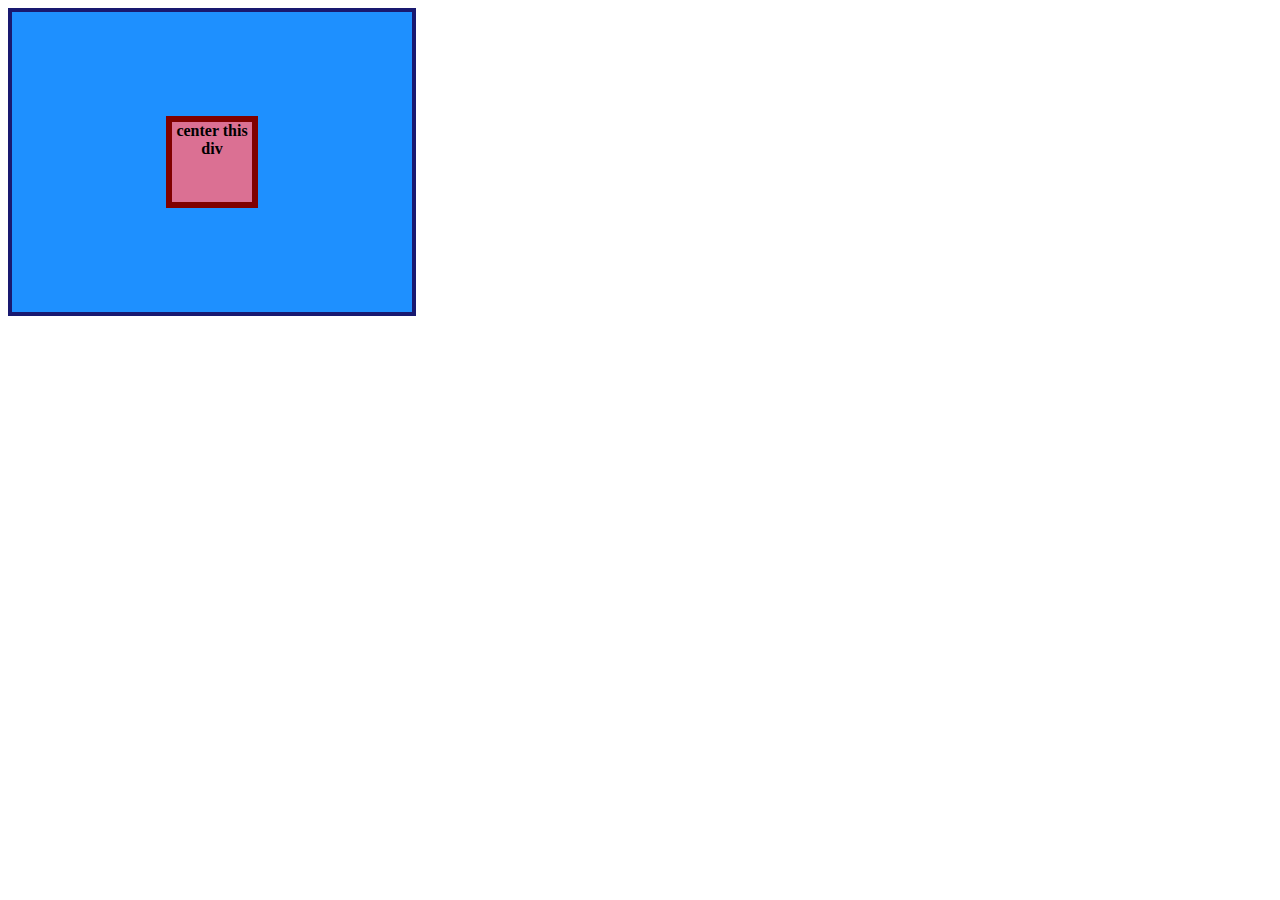
<file: 01-flex-center/index.html>
<!DOCTYPE html>
<html lang="en">
  <head>
    <meta charset="UTF-8">
    <meta http-equiv="X-UA-Compatible" content="IE=edge">
    <meta name="viewport" content="width=device-width, initial-scale=1.0">
    <title>CENTER THIS DIV</title>
    <link rel="stylesheet" href="style.css">
  </head>
  <body>
    <div class="container">
      <div class="box">center this div</div>
    </div>
  </body>
</html>
</file>
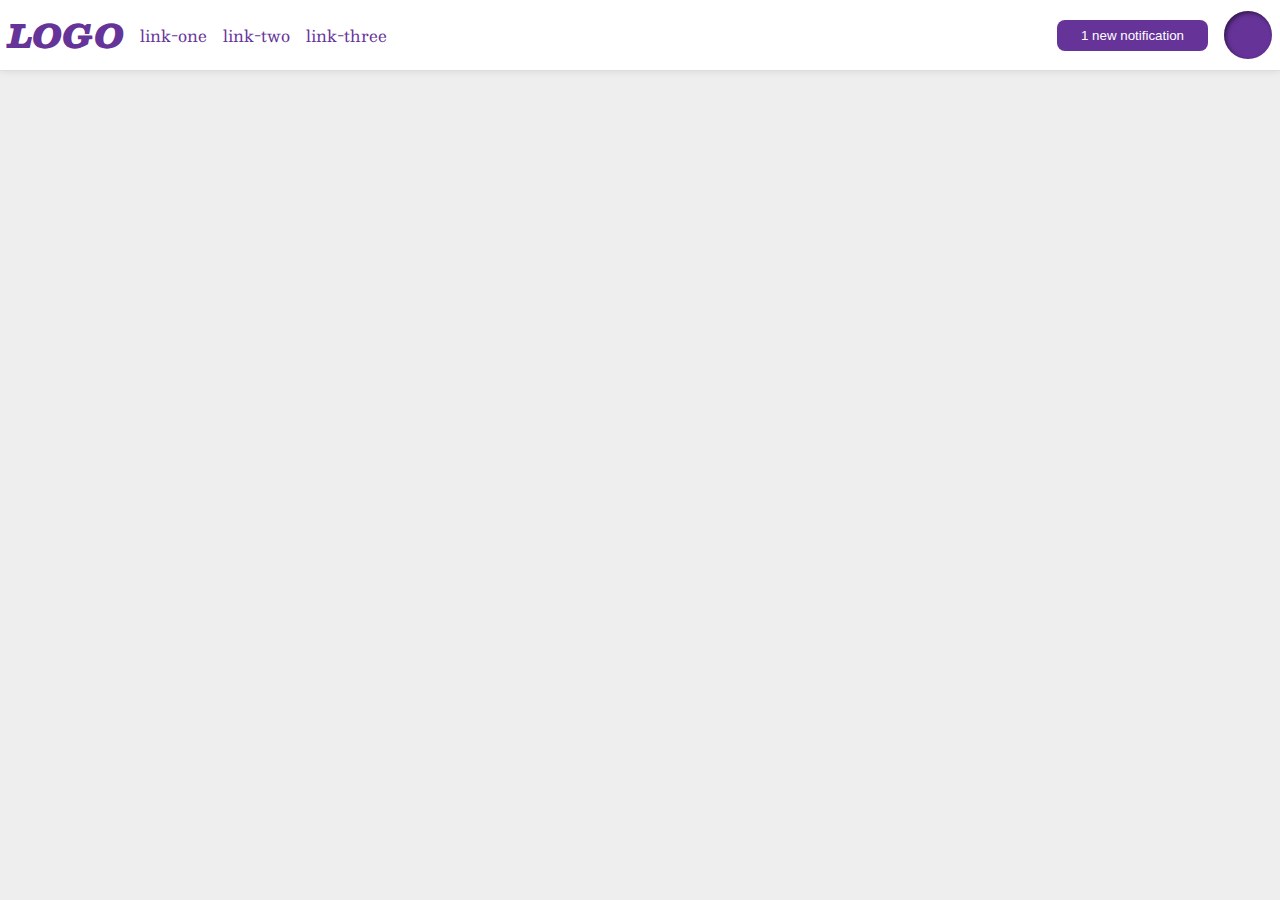
<file: 03-flex-header-2/index.html>
<!DOCTYPE html>
<html lang="en">
  <head>
    <meta charset="UTF-8">
    <meta http-equiv="X-UA-Compatible" content="IE=edge">
    <meta name="viewport" content="width=device-width, initial-scale=1.0">
    <title>Flex Header 2</title>
    <link rel="stylesheet" href="style.css">
  </head>
  <body>
    <div class="header">
      <div class="front">
        <div class="logo">
          LOGO
        </div>
        <ul class="links">
          <li><a href="google.com">link-one</a></li>
          <li><a href="google.com">link-two</a></li>
          <li><a href="google.com">link-three</a></li>
        </ul>

      </div>
      
      <div class="end">
        <button class="notifications">
          1 new notification
        </button>
        <div class="profile-image"></div>
      </div>
    </div>
  </body>
</html>
</file>
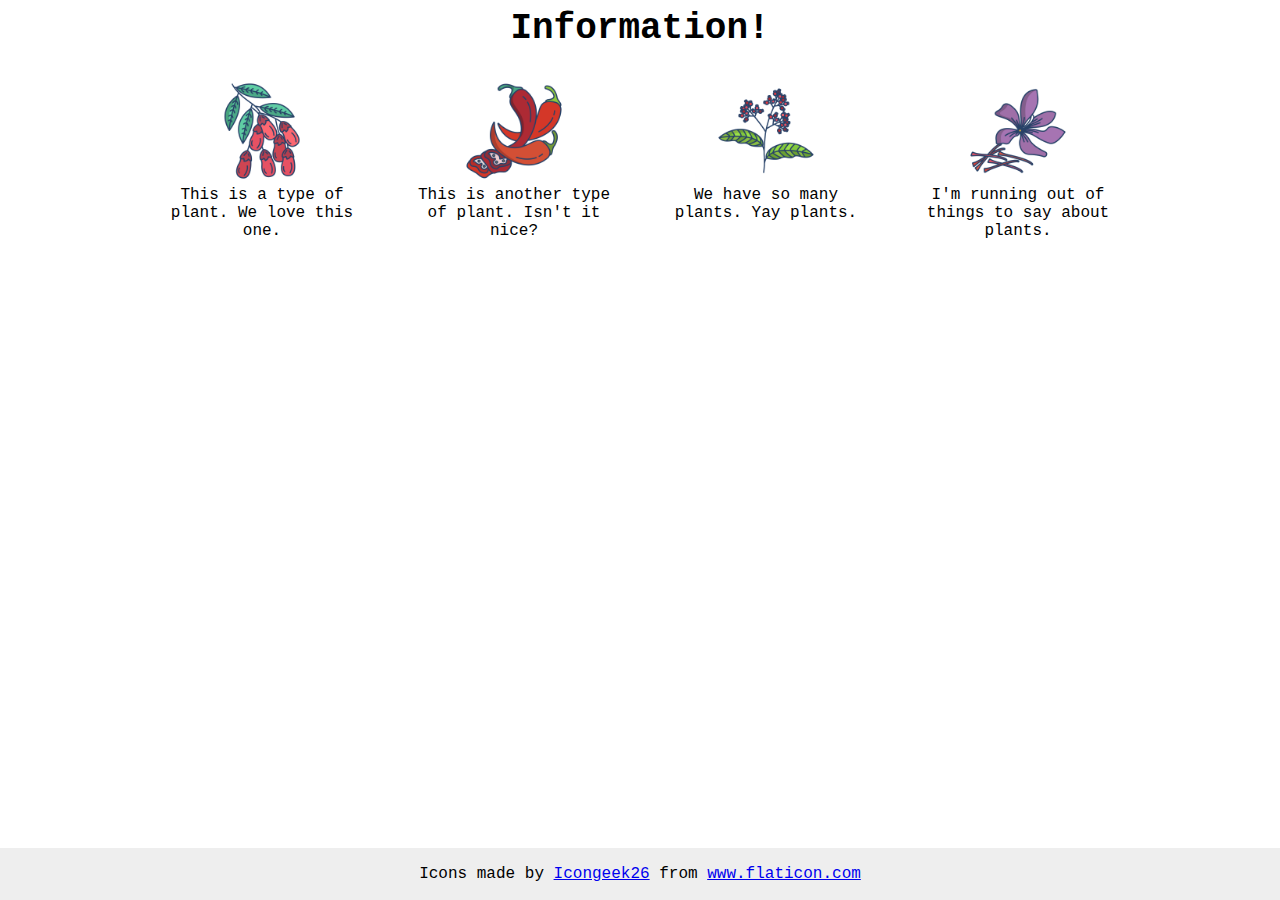
<file: 04-flex-information/index.html>
<!DOCTYPE html>
<html lang="en">

<head>
  <meta charset="UTF-8">
  <meta http-equiv="X-UA-Compatible" content="IE=edge">
  <meta name="viewport" content="width=device-width, initial-scale=1.0">
  <title>Information</title>
  <link rel="stylesheet" href="style.css">
</head>

<body>
  <div class="title">Information!</div>
  
  <div class="items">
    <div class="item">
      <img src="./images/barberry.png" alt="barberry">
      <div class="text">This is a type of plant. We love this one.</div>
    </div>
    <div class="item">
      <img src="./images/chilli.png" alt="chili">
      <div class="text">This is another type of plant. Isn't it nice?</div>
    </div>
    <div class="item">
      <img src="./images/pepper.png" alt="pepper">
      <div class="text">We have so many plants. Yay plants.</div>
    </div>
    <div class="item">
      <img src="./images/saffron.png" alt="saffron">
      <div class="text">I'm running out of things to say about plants.</div>
    </div>
  </div>

  <!-- disregard this section, it's here to give attribution to the creator of these icons -->
  <div class="footer">
    <div>Icons made by <a href="https://www.flaticon.com/authors/icongeek26" title="Icongeek26">Icongeek26</a> from <a
        href="https://www.flaticon.com/" title="Flaticon">www.flaticon.com</a></div>
  </div>
</body>

</html>
</file>
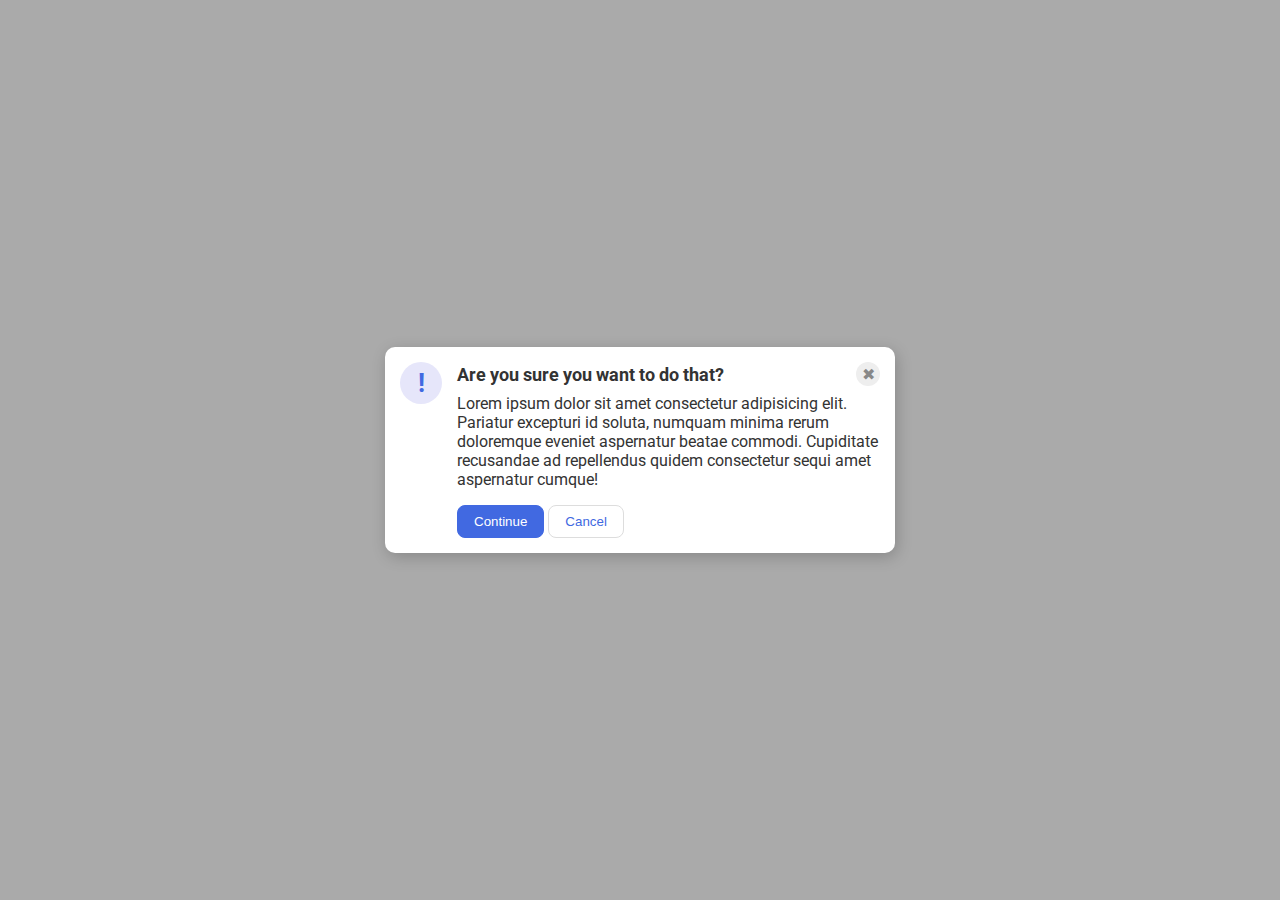
<file: 05-flex-modal/index.html>
<!DOCTYPE html>
<html lang="en">
  <head>
    <meta charset="UTF-8">
    <meta http-equiv="X-UA-Compatible" content="IE=edge">
    <meta name="viewport" content="width=device-width, initial-scale=1.0">
    <link rel="stylesheet" href="style.css">
    <title>Modal</title>
  </head>
  <body>
    <div class="modal">
      <div class="icon">!</div>
      <div class="container">
          <div class="header">Are you sure you want to do that?
          <div class="close-button">✖</div>
        </div>
        <div class="text">Lorem ipsum dolor sit amet consectetur adipisicing elit. Pariatur excepturi id soluta, numquam minima rerum doloremque eveniet aspernatur beatae commodi. Cupiditate recusandae ad repellendus quidem consectetur sequi amet aspernatur cumque!</div>
        <button class="continue">Continue</button>
        <button class="cancel">Cancel</button>
      </div>
    </div>
  </body>
</html>
</file>
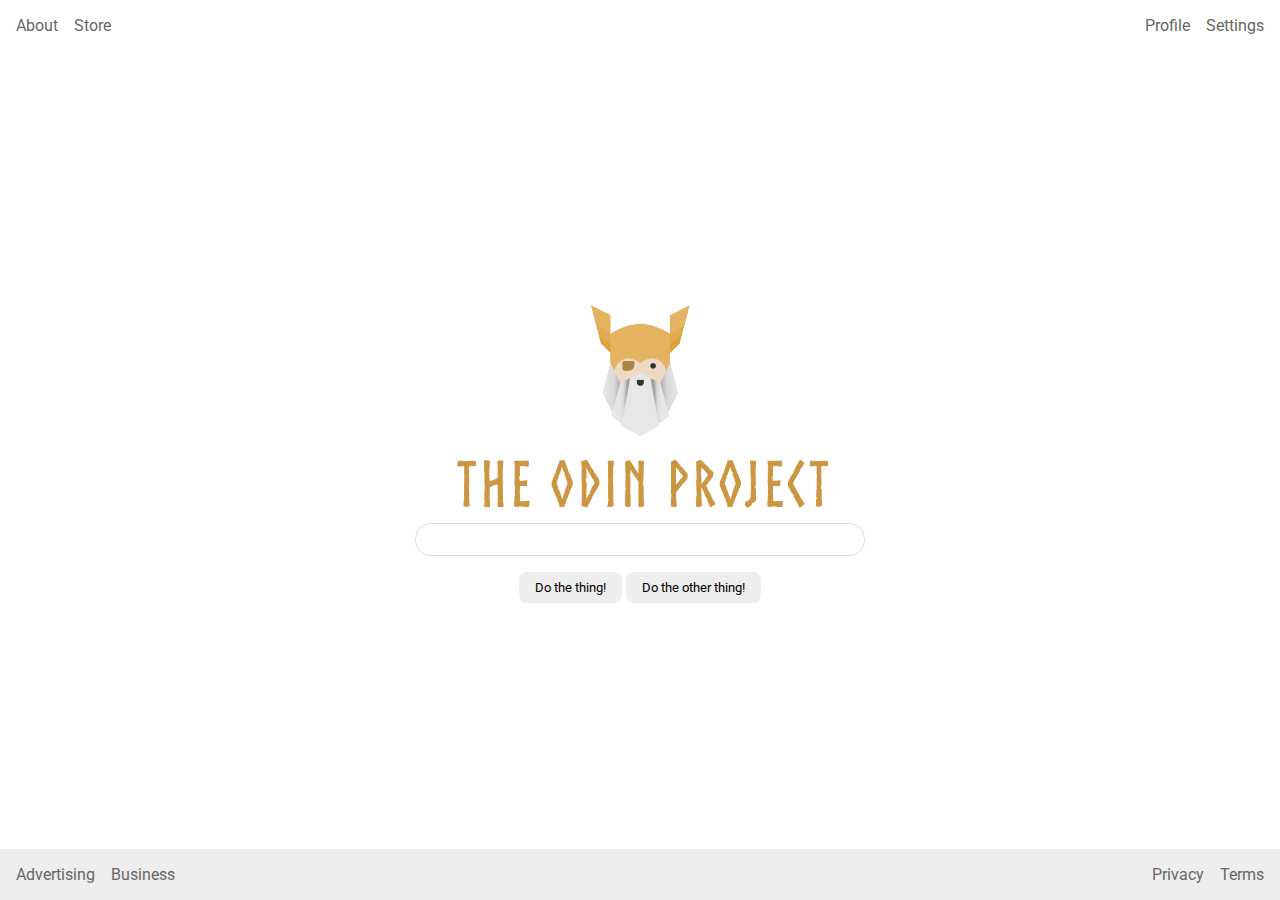
<file: 06-flex-layout/index.html>
<!DOCTYPE html>
<html lang="en">
  <head>
    <meta charset="UTF-8">
    <meta http-equiv="X-UA-Compatible" content="IE=edge">
    <meta name="viewport" content="width=device-width, initial-scale=1.0">
    <title>LAYOUT</title>
    <link rel="stylesheet" href="./style.css">
  </head>
  <body>
    <div class="header">
      <div>
        <ul class="left-links">
          <li><a href="#">About</a></li>
          <li><a href="#">Store</a></li>
        </ul>
      </div>
<div>
  <ul class="right-links">
    <li><a href="#">Profile</a></li>
    <li><a href="#">Settings</a></li>
  </ul>

</div>      
    </div>
    <div class="content">
      <img src="./logo.png" alt="Project logo. Represents odin with the project name.">
      <div class="input">
        <input type="text">
      </div>
      <div class="buttons">
        <button>Do the thing!</button>
        <button>Do the other thing!</button>
      </div>
    </div>
    <div class="footer">
      <div>
        <ul class="left-links">
          <li><a href="#">Advertising</a></li>
          <li><a href="#">Business</a></li>
        </ul>
      </div>
      <div>
        <ul class="right-links">
          <li><a href="#">Privacy</a></li>
          <li><a href="#">Terms</a></li>
        </ul>
      </div>
      
    </div>
  </body>
</html>
</file>
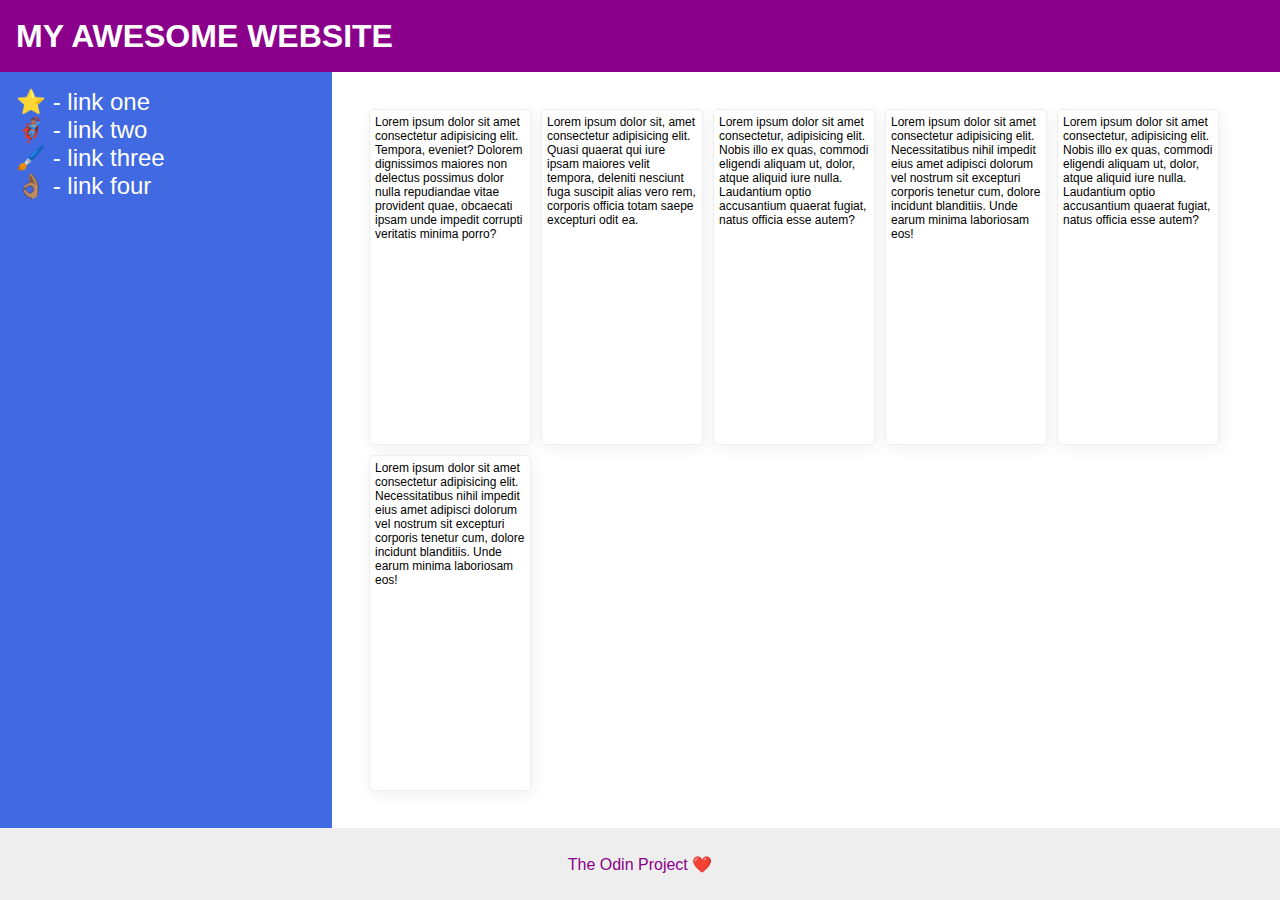
<file: 07-flex-layout-2/index.html>
<!DOCTYPE html>
<html lang="en">
  <head>
    <meta charset="UTF-8">
    <meta http-equiv="X-UA-Compatible" content="IE=edge">
    <meta name="viewport" content="width=device-width, initial-scale=1.0">
    <title>The Holy Grail</title>
    <link rel="stylesheet" href="style.css">
  </head>
  <body>
    <div class="header">
      MY AWESOME WEBSITE
    </div>
    <div class="content">
      <div class="sidebar">
        <ul>
          <li><a href="#">⭐ - link one</a></li>
          <li><a href="#">🦸🏽‍♂️ - link two</a></li>
          <li><a href="#">🖌️ - link three</a></li>
          <li><a href="#">👌🏽 - link four</a></li>
        </ul>
      </div>  
      <div class ="cards">
        <div class="card">Lorem ipsum dolor sit amet consectetur adipisicing elit. Tempora, eveniet? Dolorem dignissimos maiores non delectus possimus dolor nulla repudiandae vitae provident quae, obcaecati ipsam unde impedit corrupti veritatis minima porro?</div>
        <div class="card">Lorem ipsum dolor sit, amet consectetur adipisicing elit. Quasi quaerat qui iure ipsam maiores velit tempora, deleniti nesciunt fuga suscipit alias vero rem, corporis officia totam saepe excepturi odit ea.</div>
        <div class="card">Lorem ipsum dolor sit amet consectetur, adipisicing elit. Nobis illo ex quas, commodi eligendi aliquam ut, dolor, atque aliquid iure nulla. Laudantium optio accusantium quaerat fugiat, natus officia esse autem?</div>
        <div class="card">Lorem ipsum dolor sit amet consectetur adipisicing elit. Necessitatibus nihil impedit eius amet adipisci dolorum vel nostrum sit excepturi corporis tenetur cum, dolore incidunt blanditiis. Unde earum minima laboriosam eos!</div>
        <div class="card">Lorem ipsum dolor sit amet consectetur, adipisicing elit. Nobis illo ex quas, commodi eligendi aliquam ut, dolor, atque aliquid iure nulla. Laudantium optio accusantium quaerat fugiat, natus officia esse autem?</div>
        <div class="card">Lorem ipsum dolor sit amet consectetur adipisicing elit. Necessitatibus nihil impedit eius amet adipisci dolorum vel nostrum sit excepturi corporis tenetur cum, dolore incidunt blanditiis. Unde earum minima laboriosam eos!</div>
      </div>
    </div>  
        
    <div class="footer">
      The Odin Project ❤️
    </div>
  </body>
</html>
</file>
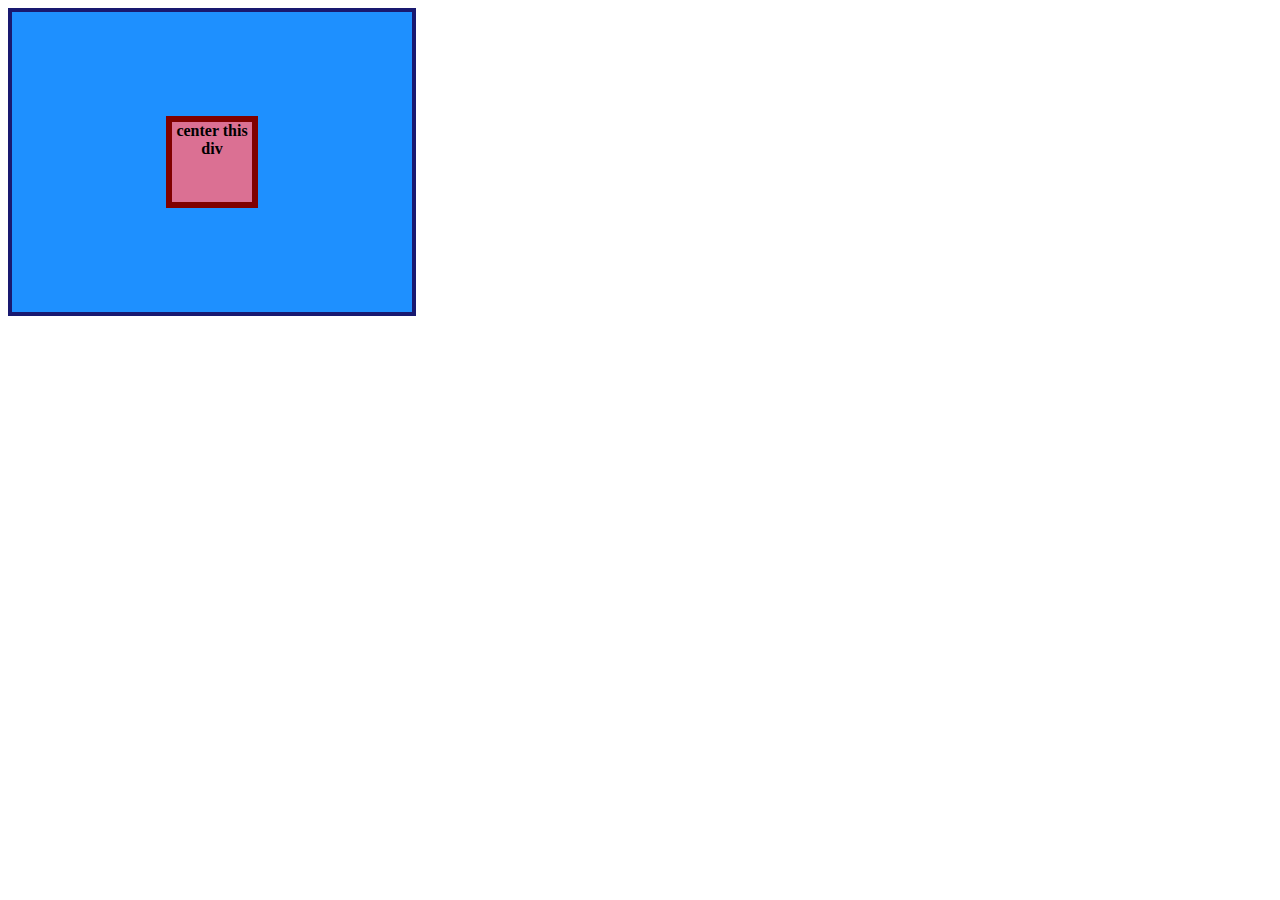
<file: 01-flex-center/solution/solution.html>
<!DOCTYPE html>
<html lang="en">
  <head>
    <meta charset="UTF-8">
    <meta http-equiv="X-UA-Compatible" content="IE=edge">
    <meta name="viewport" content="width=device-width, initial-scale=1.0">
    <title>CENTER THIS DIV</title>
    <link rel="stylesheet" href="solution.css">
  </head>
  <body>
    <div class="container">
      <div class="box">center this div</div>
    </div>
  </body>
</html>
</file>
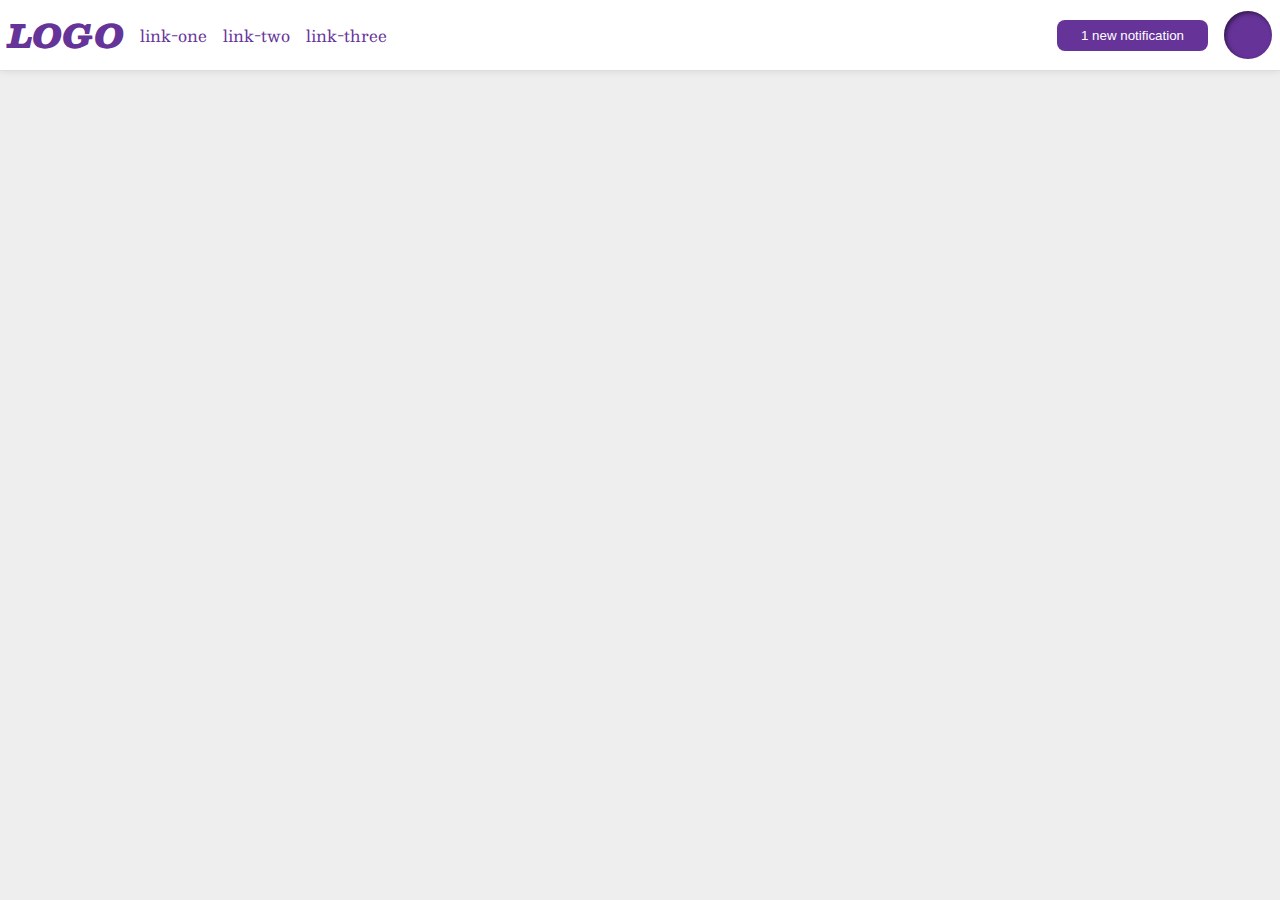
<file: 03-flex-header-2/solution/solution.html>
<!DOCTYPE html>
<html lang="en">
  <head>
    <meta charset="UTF-8">
    <meta http-equiv="X-UA-Compatible" content="IE=edge">
    <meta name="viewport" content="width=device-width, initial-scale=1.0">
    <title>Flex Header 2</title>
    <link rel="stylesheet" href="solution.css">
  </head>
  <body>
    <div class="header">
      <div class="left">
        <div class="logo">
          LOGO
        </div>
        <ul class="links">
          <li><a href="google.com">link-one</a></li>
          <li><a href="google.com">link-two</a></li>
          <li><a href="google.com">link-three</a></li>
        </ul>
      </div>
      <div class="right">
        <button class="notifications">
          1 new notification
        </button>
        <div class="profile-image"></div>
      </div>
    </div>
  </body>
</html>
</file>
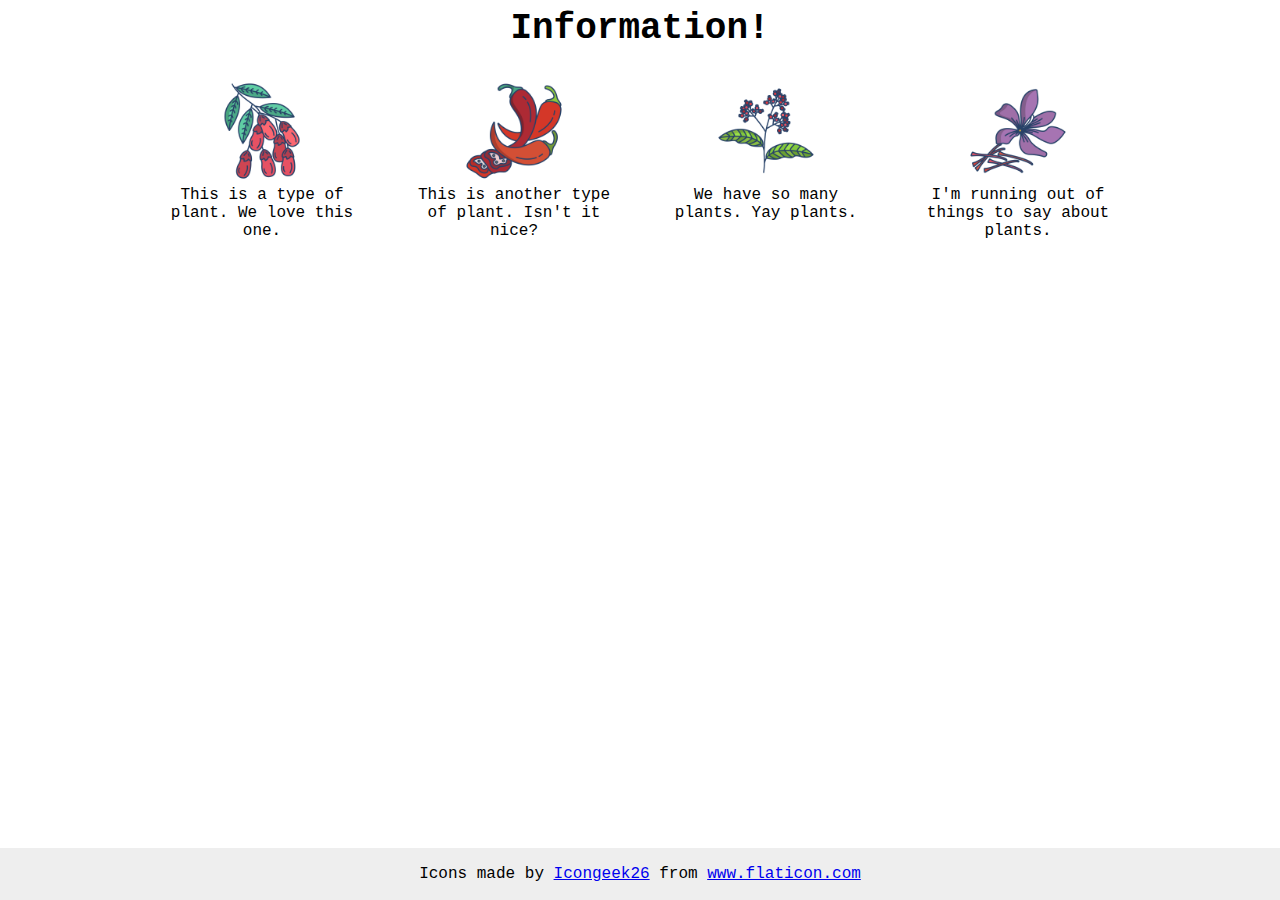
<file: 04-flex-information/solution/solution.html>
<!DOCTYPE html>
<html lang="en">
  <head>
    <meta charset="UTF-8">
    <meta http-equiv="X-UA-Compatible" content="IE=edge">
    <meta name="viewport" content="width=device-width, initial-scale=1.0">
    <title>Information</title>
    <link rel="stylesheet" href="solution.css">
  </head>
  <body>
    <div class="title">Information!</div>

    <div class="container">
      <div class="info">
        <img src="./images/barberry.png" alt="barberry">
        <div class="text">This is a type of plant. We love this one.</div>
      </div>
      <div class="info">
        <img src="./images/chilli.png" alt="chili">
        <div class="text">This is another type of plant. Isn't it nice?</div>
      </div>
      <div class="info">
        <img src="./images/pepper.png" alt="pepper">
        <div class="text">We have so many plants. Yay plants.</div>
      </div>
      <div class="info">
        <img src="./images/saffron.png" alt="saffron">
        <div class="text">I'm running out of things to say about plants.</div>
      </div>
    </div>

    <!-- disregard this section, it's here to give attribution to the creator of these icons -->
    <div class="footer">
      <div>Icons made by <a href="https://www.flaticon.com/authors/icongeek26" title="Icongeek26">Icongeek26</a> from <a href="https://www.flaticon.com/" title="Flaticon">www.flaticon.com</a></div>
    </div>
  </body>
</html>
</file>
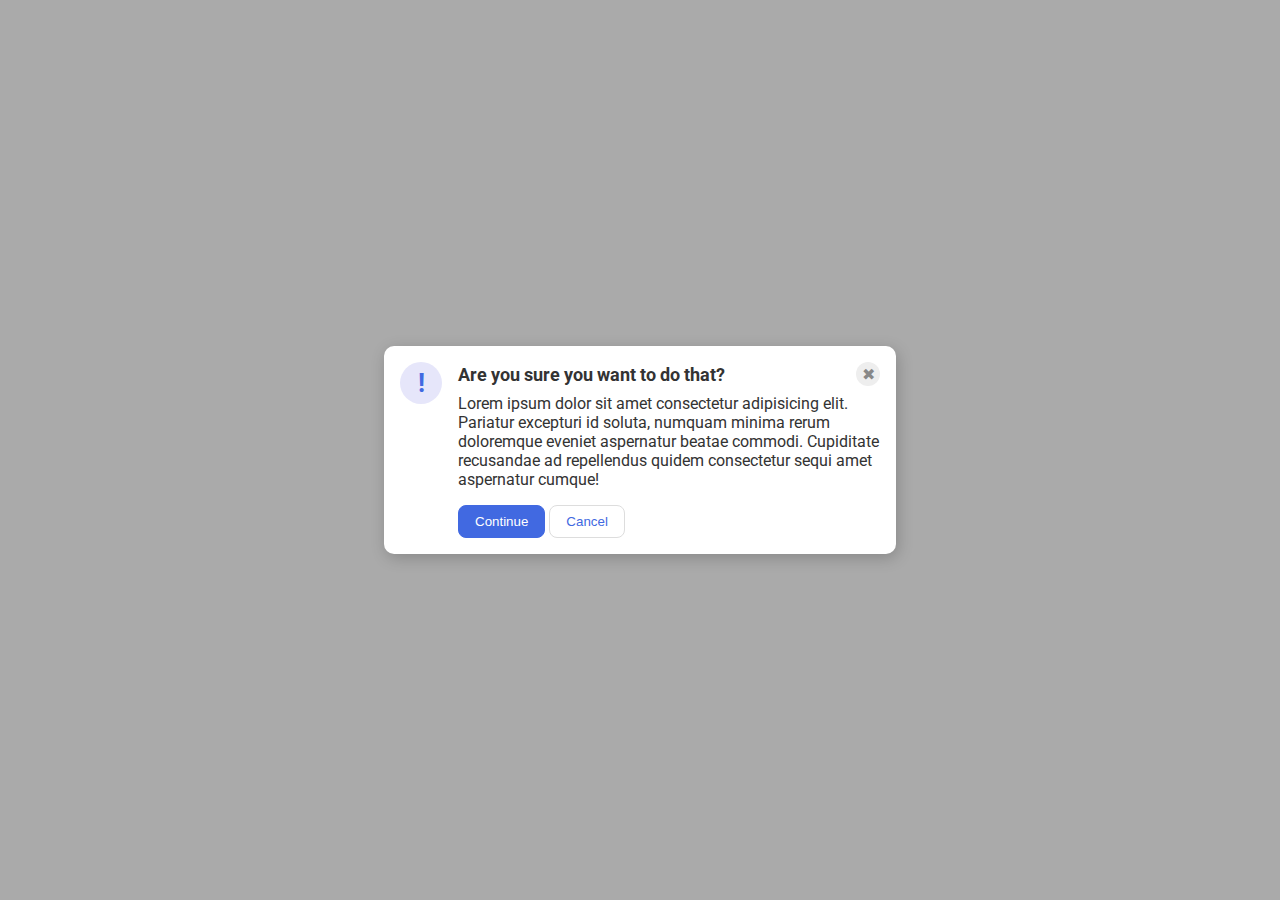
<file: 05-flex-modal/solution/solution.html>
<!DOCTYPE html>
<html lang="en">
  <head>
    <meta charset="UTF-8">
    <meta http-equiv="X-UA-Compatible" content="IE=edge">
    <meta name="viewport" content="width=device-width, initial-scale=1.0">
    <link rel="stylesheet" href="solution.css">
    <title>Modal</title>
  </head>
  <body>
    <div class="modal">
      <div class="icon">!</div>
      <div class="container">
        <div class="header">Are you sure you want to do that?
          <div class="close-button">✖</div>
        </div>
        <div class="text">Lorem ipsum dolor sit amet consectetur adipisicing elit. Pariatur excepturi id soluta, numquam minima rerum doloremque eveniet aspernatur beatae commodi. Cupiditate recusandae ad repellendus quidem consectetur sequi amet aspernatur cumque!</div>
        <button class="continue">Continue</button>
        <button class="cancel">Cancel</button>
      </div>
    </div>
  </body>
</html>
</file>
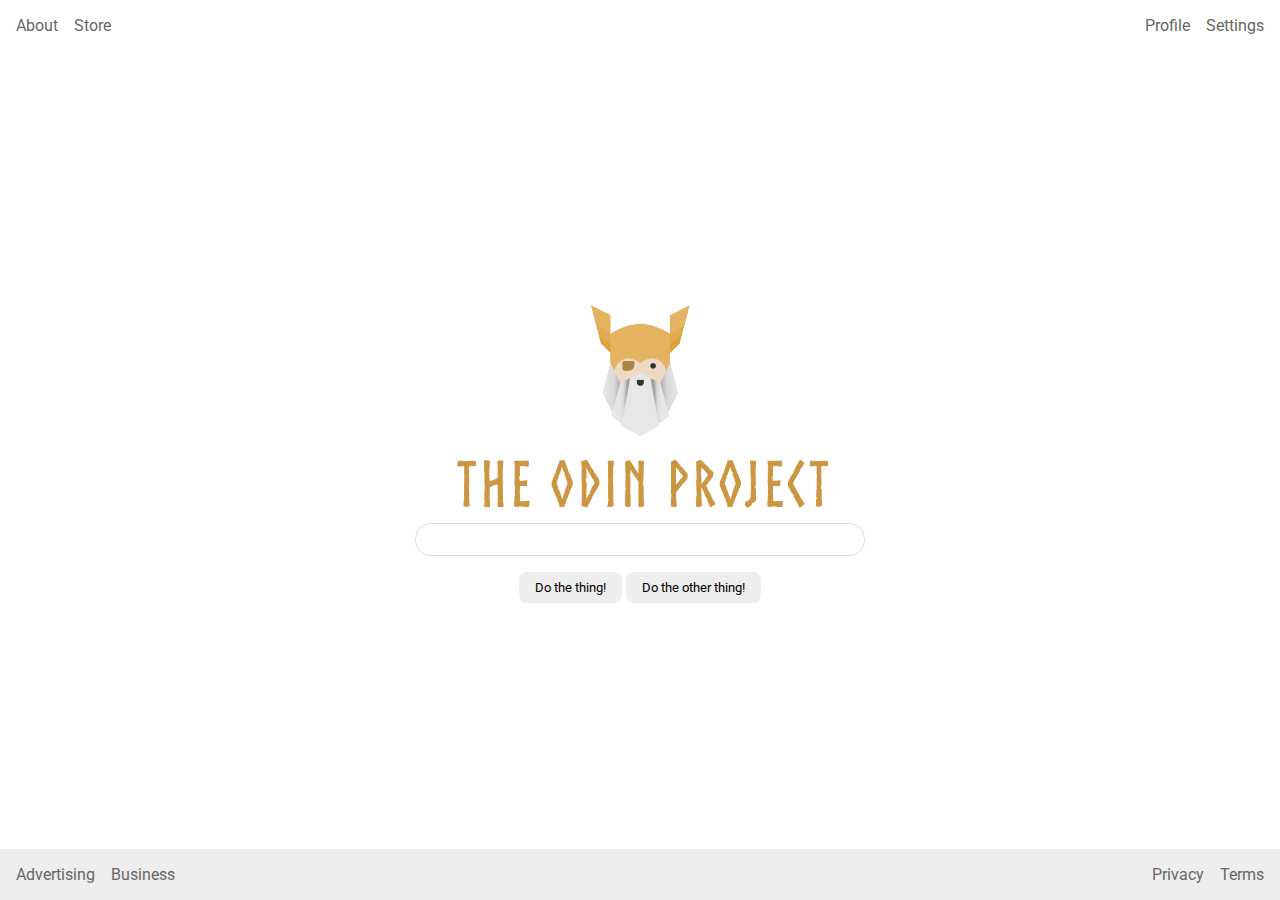
<file: 06-flex-layout/solution/solution.html>
<!DOCTYPE html>
<html lang="en">
  <head>
    <meta charset="UTF-8">
    <meta http-equiv="X-UA-Compatible" content="IE=edge">
    <meta name="viewport" content="width=device-width, initial-scale=1.0">
    <title>LAYOUT</title>
    <link rel="stylesheet" href="./solution.css">
  </head>
  <body>
    <div class="header">
      <ul class="left-links">
        <li><a href="#">About</a></li>
        <li><a href="#">Store</a></li>
      </ul>
      <ul class="right-links">
        <li><a href="#">Profile</a></li>
        <li><a href="#">Settings</a></li>
      </ul>
    </div>
    <div class="content">
      <img src="./logo.png" alt="Project logo. Represents odin with the project name.">
      <div class="input">
        <input type="text">
      </div>
      <div class="buttons">
        <button>Do the thing!</button>
        <button>Do the other thing!</button>
      </div>
    </div>
    <div class="footer">
      <ul class="left-links">
        <li><a href="#">Advertising</a></li>
        <li><a href="#">Business</a></li>
      </ul>
      <ul class="right-links">
        <li><a href="#">Privacy</a></li>
        <li><a href="#">Terms</a></li>
      </ul>
    </div>
  </body>
</html>
</file>
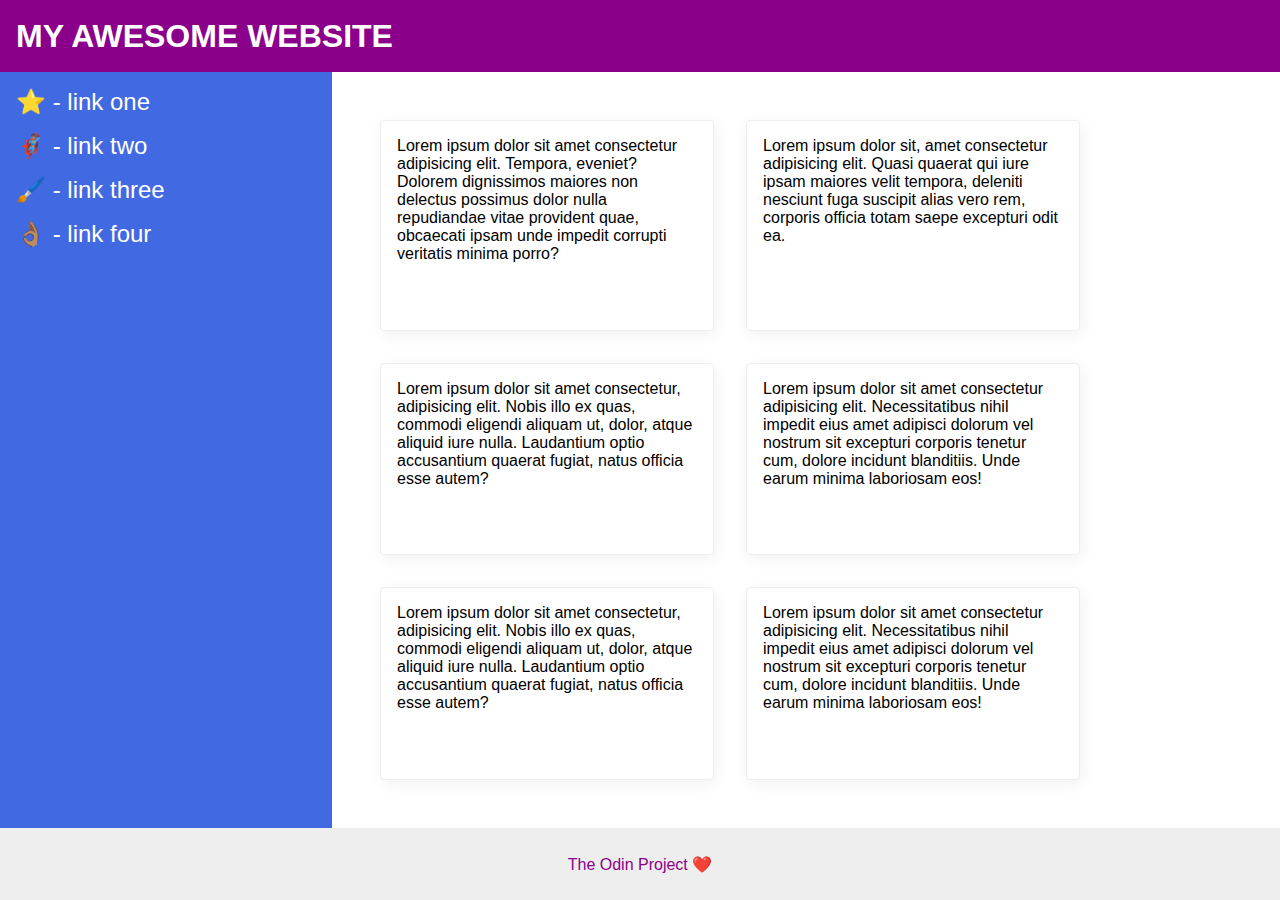
<file: 07-flex-layout-2/solution/solution.html>
<!DOCTYPE html>
<html lang="en">
  <head>
    <meta charset="UTF-8">
    <meta http-equiv="X-UA-Compatible" content="IE=edge">
    <meta name="viewport" content="width=device-width, initial-scale=1.0">
    <title>The Holy Grail</title>
    <link rel="stylesheet" href="solution.css">
  </head>
  <body>
    <div class="header">
      MY AWESOME WEBSITE
    </div>
    <div class="body">
      <div class="sidebar">
        <ul>
          <li><a href="#">⭐ - link one</a></li>
          <li><a href="#">🦸🏽‍♂️ - link two</a></li>
          <li><a href="#">🖌️ - link three</a></li>
          <li><a href="#">👌🏽 - link four</a></li>
        </ul>
      </div>
      <div class="container">
        <div class="card">Lorem ipsum dolor sit amet consectetur adipisicing elit. Tempora, eveniet? Dolorem dignissimos maiores non delectus possimus dolor nulla repudiandae vitae provident quae, obcaecati ipsam unde impedit corrupti veritatis minima porro?</div>
        <div class="card">Lorem ipsum dolor sit, amet consectetur adipisicing elit. Quasi quaerat qui iure ipsam maiores velit tempora, deleniti nesciunt fuga suscipit alias vero rem, corporis officia totam saepe excepturi odit ea.</div>
        <div class="card">Lorem ipsum dolor sit amet consectetur, adipisicing elit. Nobis illo ex quas, commodi eligendi aliquam ut, dolor, atque aliquid iure nulla. Laudantium optio accusantium quaerat fugiat, natus officia esse autem?</div>
        <div class="card">Lorem ipsum dolor sit amet consectetur adipisicing elit. Necessitatibus nihil impedit eius amet adipisci dolorum vel nostrum sit excepturi corporis tenetur cum, dolore incidunt blanditiis. Unde earum minima laboriosam eos!</div>
        <div class="card">Lorem ipsum dolor sit amet consectetur, adipisicing elit. Nobis illo ex quas, commodi eligendi aliquam ut, dolor, atque aliquid iure nulla. Laudantium optio accusantium quaerat fugiat, natus officia esse autem?</div>
        <div class="card">Lorem ipsum dolor sit amet consectetur adipisicing elit. Necessitatibus nihil impedit eius amet adipisci dolorum vel nostrum sit excepturi corporis tenetur cum, dolore incidunt blanditiis. Unde earum minima laboriosam eos!</div>
      </div>
    </div>
    <div class="footer">
      The Odin Project ❤️
    </div>
  </body>
</html>
</file>
<file: 01-flex-center/style.css>
.container {
  background: dodgerblue;
  border: 4px solid midnightblue;
  width: 400px;
  height: 300px;
  display: flex;
  justify-content: center;
  align-items: center;
}

.box {
  background: palevioletred;
  font-weight: bold;
  text-align: center;
  border: 6px solid maroon;
  width: 80px;
  height: 80px;
}
</file>
<file: 03-flex-header-2/style.css>
/* this is some magical font-importing.  
you'll learn about it later. */
@import url('https://fonts.googleapis.com/css2?family=Besley:ital,wght@0,400;1,900&display=swap');

body {
  margin: 0;
  background: #eee;
  font-family: Besley, serif;
}

.header {
  background: white;
  border-bottom: 1px solid #ddd;
  box-shadow: 0 0 8px rgba(0,0,0,.1);
  display: flex;
  align-items: center;
  padding: 8px;
  justify-content: space-between;
}

.profile-image {
  background: rebeccapurple;
  box-shadow: inset 2px 2px 4px rgba(0,0,0,.5);
  border-radius: 50%;
  width: 48px;
  height: 48px;
}

.logo {
  color: rebeccapurple;
  font-size: 32px;
  font-weight: 900;
  font-style: italic;
}

button {
  border: none;
  border-radius: 8px;
  background: rebeccapurple;
  color: white;
  padding: 8px 24px;
}

a {
  /* this removes the line under our links */
  text-decoration: none;
  color: rebeccapurple;
}

ul {
  list-style-type: none;
  display: flex;
  margin: 0;
  padding: 0;
  gap: 16px;
}

.front, .end{
  display: flex;
gap: 16px;
align-items: center;
}
</file>
<file: 04-flex-information/style.css>
body {
  font-family: 'Courier New', Courier, monospace;
  text-align: center;
}

img {
  width: 100px;
  height: 100px;
}

.title {
  font-size: 36px;
  font-weight: 900;
  margin-bottom: 32px;
}

.items {
  display: flex; 
  justify-content: center;
  gap: 52px;
}

.item {
  width: 200px;
}

/* do not edit this footer */
.footer {
  position: fixed;
  bottom: 0;
  left: 0;
  right: 0;
  height: 52px;
  display: flex;
  align-items: center;
  justify-content: center;
  background: #eee;
}
</file>
<file: 05-flex-modal/style.css>
@import url('https://fonts.googleapis.com/css2?family=Roboto:wght@400;700&display=swap');

html, body {
  height: 100%;
}

body {
  font-family: Roboto, sans-serif;
  margin: 0;
  background: #aaa;
  color: #333;
  /* I'll give you this one for free lol */
  display: flex;
  align-items: center;
  justify-content: center;
}

.modal {
  background: white;
  width: 480px;
  border-radius: 10px;
  box-shadow: 2px 4px 16px rgba(0,0,0,.2);
  display: flex;
  padding: 15px;
 gap: 15px; 
}

.header{
  display: flex;
  align-items: center;
  justify-content: space-between;
  font-size: 18px;
  font-weight: 700;
  margin-bottom: 8px;

} 

.icon {
  color: royalblue;
  font-size: 26px;
  font-weight: 700;
  background: lavender;
  width: 42px;
  height: 42px;
  border-radius: 50%;
  display: flex;
  align-items: center;
  justify-content: center;
  flex-shrink: 0;
}

.text {
  margin-bottom: 16px;
}

.close-button {
  background: #eee;
  border-radius: 50%;
  color: #888;
  font-weight: 400;
  font-size: 16px;
  height: 24px;
  width: 24px;
  display: flex;
  align-items: center;
  justify-content: center;
}

button {
  padding: 8px 16px;
  border-radius: 8px;
}

button.continue {
  background: royalblue;
  border: 1px solid royalblue;
  color: white;
}

button.cancel {
  background: white;
  border: 1px solid #ddd;
  color: royalblue;
}
</file>
<file: 06-flex-layout/style.css>
@import url('https://fonts.googleapis.com/css2?family=Roboto:wght@400;700&display=swap');

body {
  height: 100vh;
  margin: 0;
  overflow: hidden;
  font-family: Roboto, sans-serif;
  display: flex;
flex-direction: column;
  justify-content: space-between;
  
}

img {
  width: 600px;
}

button {
  font-family: Roboto, sans-serif;
  border: none;
  border-radius: 8px;
  background: #eee;
}

input {
  border: 1px solid #ddd;
  border-radius: 16px;
  padding: 8px 24px;
  width: 400px;
  margin-bottom: 16px;
}




button {
  padding: 8px 16px;
}

.content {
  display: flex;
  flex-direction: column;
  align-items: center;
}

a {
  color: #666;
  text-decoration: none;
}

.header,
.footer {
  display: flex;
  justify-content: space-between;
  padding: 16px;
}

.footer {
  background: #eee;  
}

ul {
  display: flex;
  list-style: none;
  margin: 0;
  padding: 0;
  gap: 16px
}
</file>
<file: 07-flex-layout-2/style.css>
body {
  font-family: -apple-system, BlinkMacSystemFont, 'Segoe UI', Roboto, Oxygen, Ubuntu, Cantarell, 'Open Sans', 'Helvetica Neue', sans-serif;
  margin: 0;
  min-height: 100vh;
  display: flex;
  flex-direction: column;
}

.header {
  height: 72px;
  background: darkmagenta;
  color: white;
  font-weight: 900;
  font-size: 32px;
  display: flex;
  align-items: center;
  padding-left: 16px;
}

.footer {
  height: 72px;
  background: #eee;
  color: darkmagenta;
  display: flex;
  justify-content: center;
  align-items: center;
}

.content {
  display: flex;
  flex: 1;
}

ul {
  list-style: none;
  margin: 0;
  padding: 0;
  
}

a {
  text-decoration: none;
  color: white;
  font-size: 24px;
}

.sidebar {
  width: 300px;
  background: royalblue;
  flex: 0 0 auto;
  text-decoration: none;
  padding: 16px;
}

.cards {
  padding: 32PX;
  display: flex;
  flex-wrap: wrap;
  /* align-items: stretch; */
  
}

.card {
  border: 1px solid #eee;
  box-shadow: 2px 4px 16px rgba(0,0,0,.06);
  border-radius: 4px;
  width: 150px;
  margin: 5px;
  padding: 5px;
  font-size: 12px;
  
}
</file>
<file: 01-flex-center/solution/solution.css>
.container {
  background: dodgerblue;
  border: 4px solid midnightblue;
  width: 400px;
  height: 300px;
}

.box {
  background: palevioletred;
  font-weight: bold;
  text-align: center;
  border: 6px solid maroon;
  width: 80px;
  height: 80px;
}

/* SOLUTION */

/* disclaimer: duplicating the `.container` selector here isn't best practice.
In your solution you probably put it right inside the existing `.container`,
which _is_ the best practice. 

We separated it out here to make it extra clear what has changed. */

.container {
  display: flex;
  align-items: center;
  justify-content: center;
}
</file>
<file: 03-flex-header-2/solution/solution.css>
/* this is some magical font-importing.  
you'll learn about it later. */
@import url('https://fonts.googleapis.com/css2?family=Besley:ital,wght@0,400;1,900&display=swap');

body {
  margin: 0;
  background: #eee;
  font-family: Besley, serif;
}

.header {
  background: white;
  border-bottom: 1px solid #ddd;
  box-shadow: 0 0 8px rgba(0,0,0,.1);
}

.profile-image {
  background: rebeccapurple;
  box-shadow: inset 2px 2px 4px rgba(0,0,0,.5);
  border-radius: 50%;
  width: 48px;
  height:  48px;
}

.logo {
  color: rebeccapurple;
  font-size: 32px;
  font-weight: 900;
  font-style: italic;
}

button {
  border: none;
  border-radius: 8px;
  background: rebeccapurple;
  color: white;
  padding: 8px 24px;
}

a {
  /* this removes the line under our links */
  text-decoration: none;
  color: rebeccapurple;
}

ul {
  list-style-type: none;
}

/* SOLUTION */

.header {
  display: flex;
  justify-content: space-between;
  padding: 8px;
}

ul {
  display: flex;
  margin: 0;
  padding: 0;
  gap: 16px;
}

.left, .right {
  display: flex;
  align-items: center;
  gap: 16px;
}
</file>
<file: 04-flex-information/solution/solution.css>
body {
  font-family: 'Courier New', Courier, monospace;
}

img {
  width: 100px;
  height: 100px;
}

.title {
  font-size: 36px;
  font-weight: 900;
}

/* do not edit this footer */
.footer {
  position: fixed;
  bottom: 0;
  left: 0;
  right: 0;
  height: 52px;
  display: flex;
  align-items: center;
  justify-content: center;
  background: #eee;
}

/* SOLUTION */

body {
  text-align: center;
}

.title {
  margin-bottom: 32px;
}

.container {
  display: flex;
  justify-content: center;
  gap: 52px;
}

.info {
  max-width: 200px;
}
</file>
<file: 05-flex-modal/solution/solution.css>
@import url('https://fonts.googleapis.com/css2?family=Roboto:wght@400;700&display=swap');

html, body {
  height: 100%;
}

body {
  font-family: Roboto, sans-serif;
  margin: 0;
  background: #aaa;
  color: #333;
  /* I'll give you this one for free */
  display: flex;
  align-items: center;
  justify-content: center;
}

.modal {
  background: white;
  width: 480px;
  border-radius: 10px;
  box-shadow: 2px 4px 16px rgba(0,0,0,.2);
}

.icon {
  color: royalblue;
  font-size: 26px;
  font-weight: 700;
  background: lavender;
  width: 42px;
  height: 42px;
  border-radius: 50%;
  display: flex;
  align-items: center;
  justify-content: center;
}

.close-button {
  background: #eee;
  border-radius: 50%;
  color: #888;
  font-weight: 400;
  font-size: 16px;
  height: 24px;
  width: 24px;
  display: flex;
  align-items: center;
  justify-content: center;
}

button {
  padding: 8px 16px;
  border-radius: 8px;
}

button.continue {
  background: royalblue;
  border: 1px solid royalblue;
  color: white;
}

button.cancel {
  background: white;
  border: 1px solid #ddd;
  color: royalblue;
}

/* SOLUTION: */

.modal {
  display: flex;
  gap: 16px;
  padding: 16px;
}

.icon {
  /* this keeps the icon from getting smashed by the text */
  flex-shrink: 0;
}

.header {
  display: flex;
  align-items: center;
  justify-content: space-between;
  font-size: 18px;
  font-weight: 700;
  margin-bottom: 8px;
}

.text {
  margin-bottom: 16px;
}
</file>
<file: 06-flex-layout/solution/solution.css>
@import url('https://fonts.googleapis.com/css2?family=Roboto:wght@400;700&display=swap');

body {
  height: 100vh;
  margin: 0;
  overflow: hidden;
  font-family: Roboto, sans-serif;
}

img {
  width: 600px;
}

button {
  font-family: Roboto, sans-serif;
  border: none;
  border-radius: 8px;
  background: #eee;
}

input {
  border: 1px solid #ddd;
  border-radius: 16px;
  padding: 8px 24px;
  width: 400px;
  margin-bottom: 16px;
}

/* SOLUTION */

body {
  display: flex;
  flex-direction: column;
}

button {
  padding: 8px 16px;
}

.content {
  flex: 1;
  display: flex;
  align-items: center;
  justify-content: center;
  flex-direction: column;
}

a {
  color: #666;
  text-decoration: none;
}

.header,
.footer {
  display: flex;
  justify-content: space-between;
  padding: 16px;
}

.footer {
  background: #eee;
}

ul {
  display: flex;
  list-style: none;
  margin: 0;
  padding: 0;
  gap: 16px
}
</file>
<file: 07-flex-layout-2/solution/solution.css>
body {
  font-family: -apple-system, BlinkMacSystemFont, 'Segoe UI', Roboto, Oxygen, Ubuntu, Cantarell, 'Open Sans', 'Helvetica Neue', sans-serif;
  margin: 0;
  min-height: 100vh;
}

.header {
  height: 72px;
  background: darkmagenta;
  color: white;
}

.footer {
  height: 72px;
  background: #eee;
  color: darkmagenta;
}

.sidebar {
  width: 300px;
  background: royalblue;
}

.card {
  border: 1px solid #eee;
  box-shadow: 2px 4px 16px rgba(0,0,0,.06);
  border-radius: 4px;
}

/* SOLUTION */

body {
  display: flex;
  flex-direction: column;
}

.header {
  display: flex;
  align-items: center;
  padding: 0 16px;
  font-size: 32px;
  font-weight: 900;
}

.body {
  flex: 1;
  display: flex;
}

.sidebar {
  flex-shrink: 0;
  padding: 16px;
}

ul {
  list-style-type: none;
  margin: 0;
  padding: 0;
}

li {
  margin-bottom: 16px;
}

a {
  color: white;
  text-decoration: none;
  font-size: 24px;
}

.container {
  padding: 32px;
  display: flex;
  flex-wrap: wrap;
}

.card {
  padding: 16px;
  margin: 16px;
  width: 300px;
}

.footer {
  display: flex;
  align-items: center;
  justify-content: center;
}
</file>
